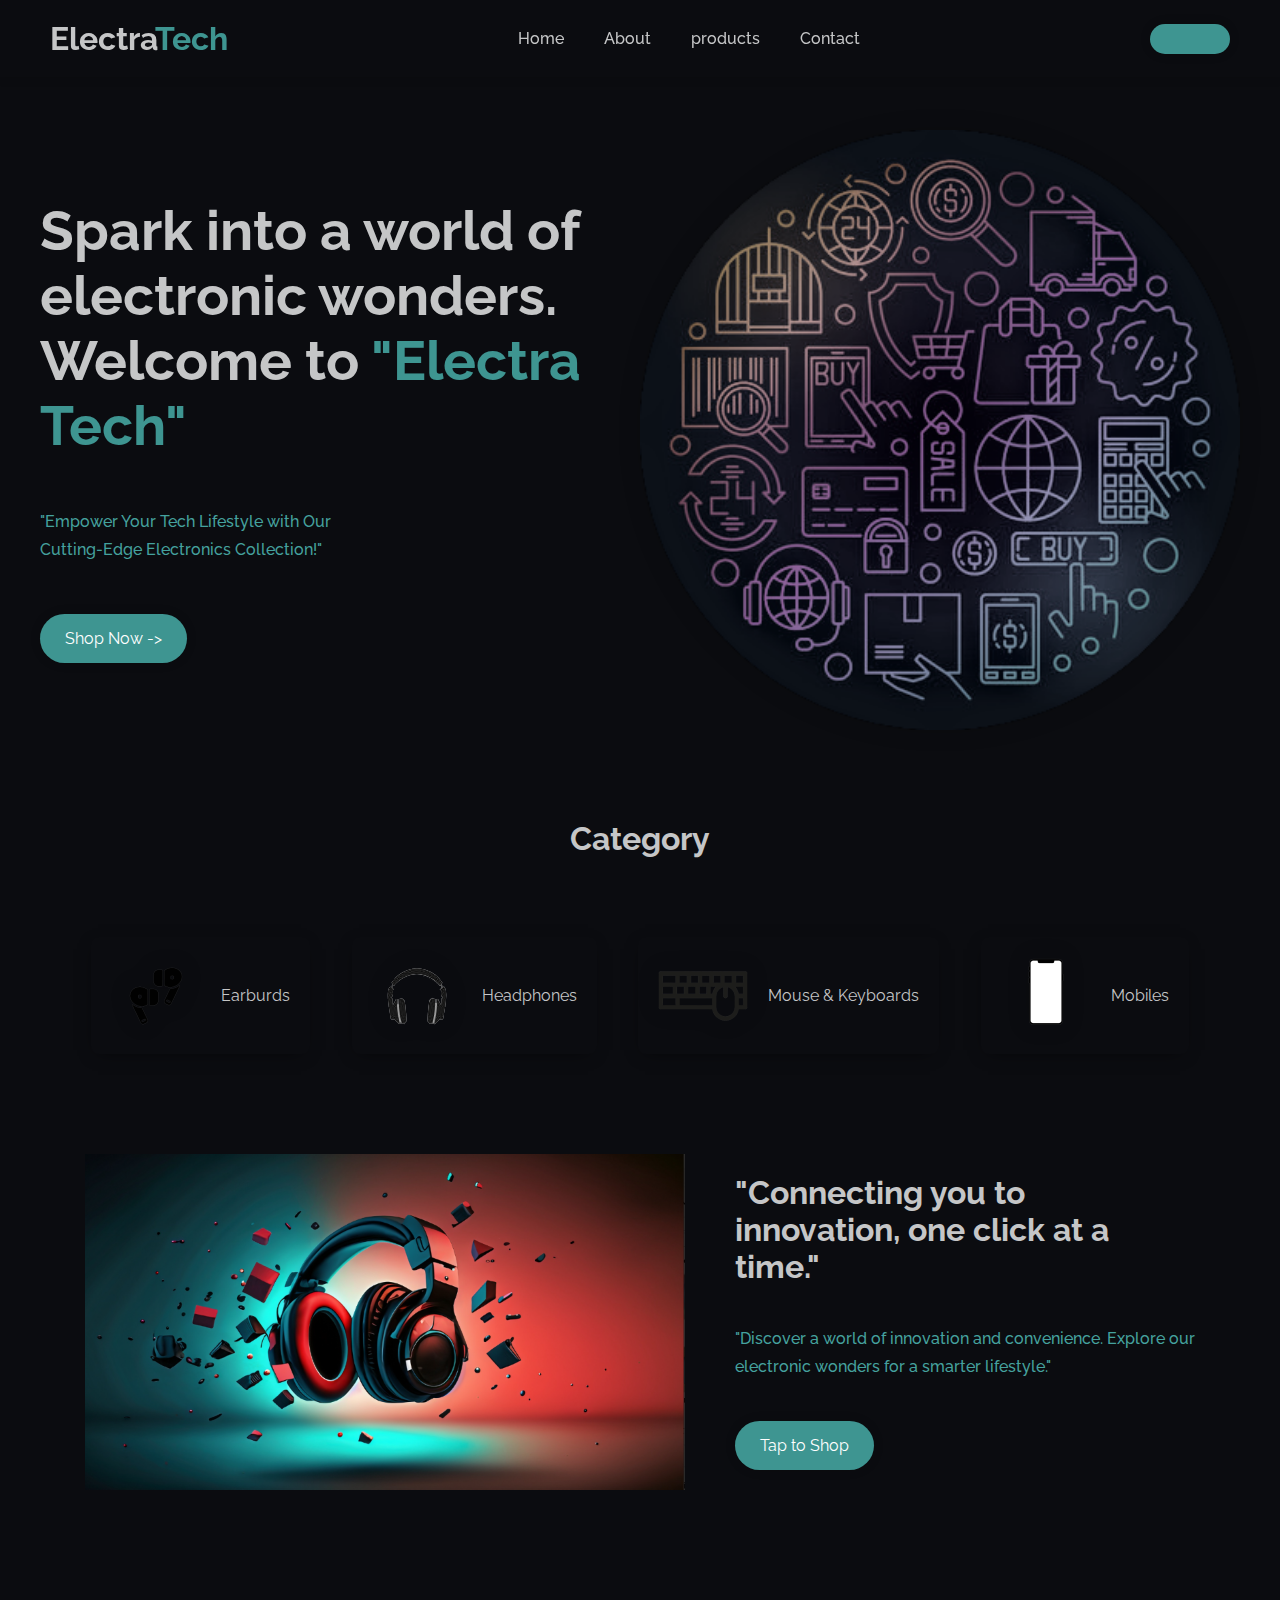
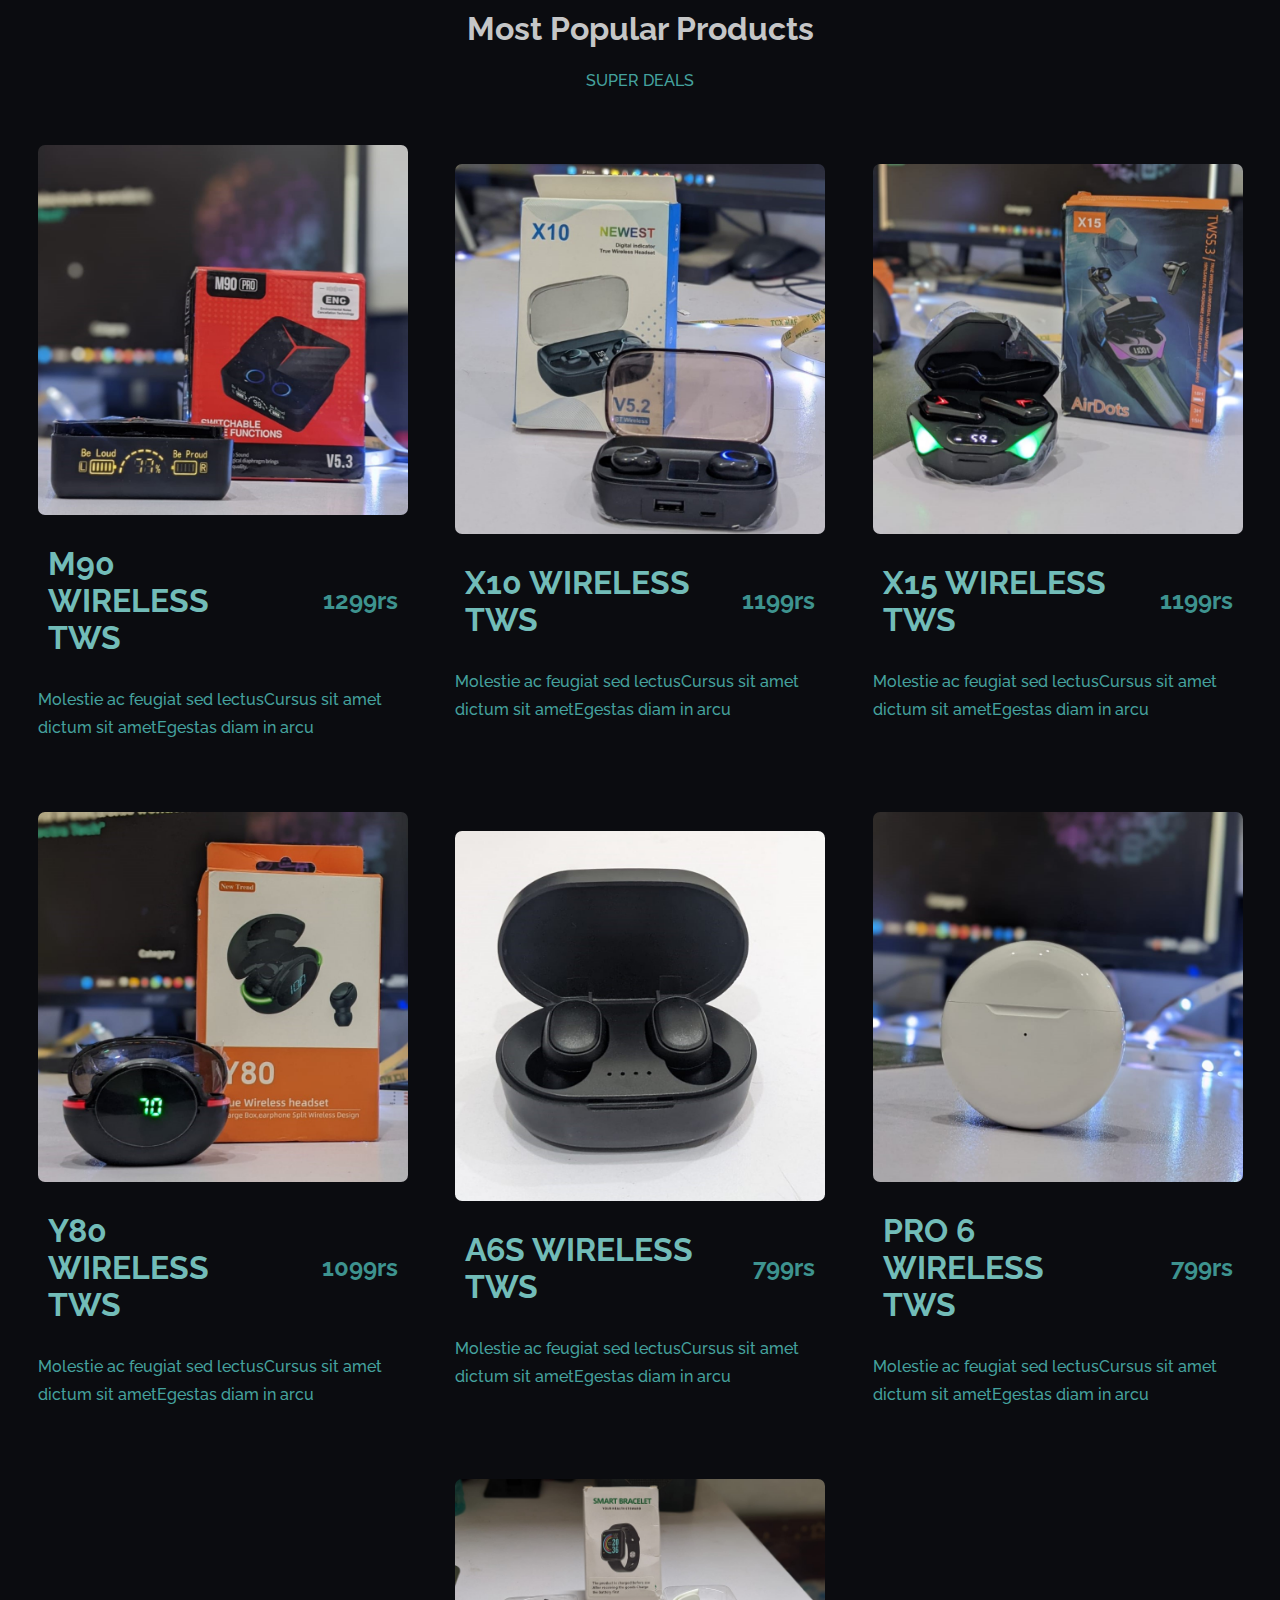
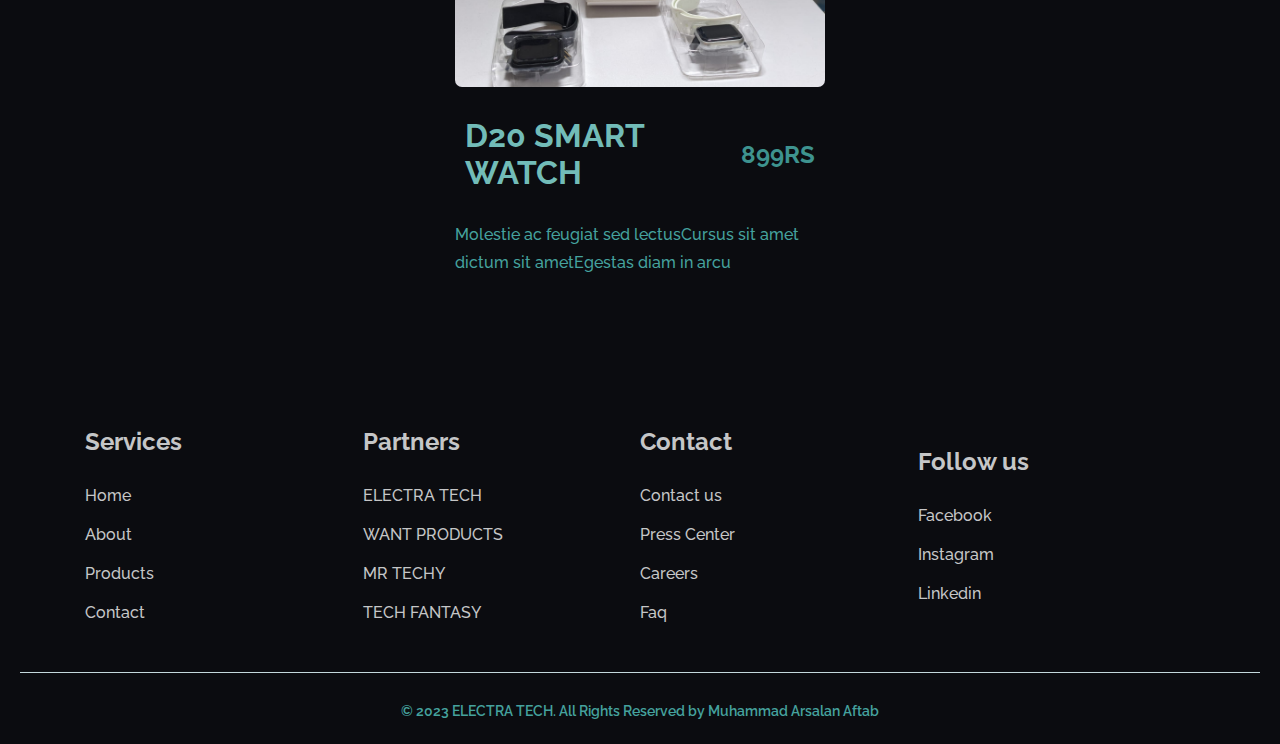
<file: index.html>
<html lang="en">

<head>
    <meta charset="UTF-8">
    <meta http-equiv="X-UA-Compatible" content="IE=edge">
    <meta name="viewport" content="width=device-width, initial-scale=1.0">
    <link rel="stylesheet" href="style.css">
    <link rel="stylesheet" href="./responsive.css">
    <link rel="shortcut icon" href="favicon.webp" type="image/x-icon">

    <!-- cdn file  -->

    <link rel="stylesheet" href="https://cdnjs.cloudflare.com/ajax/libs/font-awesome/6.2.1/css/all.min.css"
        integrity="sha512-MV7K8+y+gLIBoVD59lQIYicR65iaqukzvf/nwasF0nqhPay5w/9lJmVM2hMDcnK1OnMGCdVK+iQrJ7lzPJQd1w=="
        crossorigin="anonymous" referrerpolicy="no-referrer" />

    <title>ELECTRA TECH</title>
    <link rel="shortcut icon"  href="img/t-logo.png">
</head>

<body>

    <!-- header-section  -->

    <header id="home">

        <nav class="navBar flex">
            <div class="logo">
                <h2>Electra<span>Tech</span></h2>
            </div>
            <div class="nav-menu">
                <ul class="flex menus">
                    <li><a href="#home" class="hover-link"  onclick="barclose()">Home</a></li>
                    <li><a href="#about" class="hover-link"  onclick="barclose()">About</a></li>
                    <li><a href="#products" class="hover-link"  onclick="barclose()">products</a></li>
                    <li><a href="./contact.html" class="hover-link">Contact</a></li>
                </ul>
            </div>
            <div class="menu-buttons primaryButton flex">
                <i class="fa-solid fa-magnifying-glass"></i>
                <i class="fa-sharp fa-solid fa-cart-shopping"></i>
                <input type="checkbox"  id="check">
                <label for="check">
                <i class="fa-solid fa-bars" id="bars" onmouseenter="baropen()" onclick="barclose()"></i>
            </label>
            </div>
        </nav>

        <!-- hero-section  -->

        <section class="hero-section">
            <div class=" flex hero-content">

                <div class="hero-left">
                    <img src="./img/front1.png" alt="">
                </div>

                <div class="hero-right flex">
                    <h1>
                        Spark into a world of electronic wonders. Welcome to <span> "Electra Tech"</span> </h1>
                    <p>"Empower Your Tech Lifestyle with Our Cutting-Edge Electronics Collection!"</p>
                    <a href="#" class="primaryButton">Shop Now -></a>
                </div>

            </div>
        </section>
    </header>


    <!-- categoery-section  -->

    <section class="categoery-section container">

        <div class="category-header flex">
            <h2>Category</h2>
            
        </div>
        <div class="container small-cards">

            <div class="category-card flex">
                <img src="./img/L1.png" alt="logo">
                <span>Earburds</span>
            </div>

            <div class="category-card flex">
                <img src="./img/L4.png" alt="logo">
                <span>Headphones</span>
            </div>

            <div class="category-card flex">
                <img src="./img/L3.png" alt="logo">
                <span>Mouse & Keyboards</span>
            </div>

            <div class="category-card flex">
                <img src="./img/L2.png" alt="logo">
                <span>Mobiles</span>
            </div>


        </div>
    </section>

    <!-- About-Section -->

    <section class="About-section" id="about">
        <div class="container about-content flex">

            <div class="about-left">
                <img src="./img/headphone1.png" alt="image">
            </div>
            <div class="about-right flex">
                <h2>
                    "Connecting you to innovation, one click at a time."</h2>
                <p>"Discover a world of innovation and convenience. Explore our electronic wonders for a smarter lifestyle."</p>

                 <a href="#" class="primaryButton">Tap to Shop</a>   
            </div>

        </div>
    </section>

    <!-- menu-section  -->

    <section class="menu-section" id="menu">
         
        <div class="menu-header flex">
 <h2>Most Popular Products</h2>
 <p>SUPER DEALS</p>
        </div>

            <div class="menu-cards flex">
   
                <div class="menu-card flex">
                    <img src="./img/m90 m.jpg" alt="image">
                    <div class="heading flex">
                        <h2><a href="./m90.html" class="lc">M90 WIRELESS TWS</a> </h2>
                        <span>1299rs</span>
                    </div>
                    <p>Molestie ac feugiat sed lectusCursus sit amet dictum sit ametEgestas diam in arcu</p>
                    <div class="stars flex">
                        <i class="fa-solid fa-star"></i>
                        <i class="fa-solid fa-star"></i>
                        <i class="fa-solid fa-star"></i>
                        <i class="fa-solid fa-star"></i>
                        <i class="fa-solid fa-star"></i>
                    </div>
                </div>
                <div class="menu-card flex">
                    <img src="./img/x10 m.jpg" alt="image">
                    <div class="heading flex">
                        <h2><a href="./x10.html" class="lc">X10 WIRELESS TWS</a></h2>
                        <span>1199rs</span>
                    </div>
                    <p>Molestie ac feugiat sed lectusCursus sit amet dictum sit ametEgestas diam in arcu</p>
                    <div class="stars flex">
                        <i class="fa-solid fa-star"></i>
                        <i class="fa-solid fa-star"></i>
                        <i class="fa-solid fa-star"></i>
                        <i class="fa-solid fa-star"></i>
                        <i class="fa-solid fa-star"></i>
                    </div>
                </div>
                <div class="menu-card flex">
                    <img src="./img/x15 m.jpg" alt="image">
                    <div class="heading flex">
                        <h2><a href="./x15.html" class="lc">X15 WIRELESS TWS</a></h2>
                        <span>1199rs</span>
                    </div>
                    <p>Molestie ac feugiat sed lectusCursus sit amet dictum sit ametEgestas diam in arcu</p>
                    <div class="stars flex">
                        <i class="fa-solid fa-star"></i>
                        <i class="fa-solid fa-star"></i>
                        <i class="fa-solid fa-star"></i>
                        <i class="fa-solid fa-star"></i>
                        <i class="fa-solid fa-star"></i>
                    </div>
                </div>
                <div class="menu-card flex">
                    <img src="./img/y80 m.jpg" alt="image">
                    <div class="heading flex">
                        <h2><a href="./y80.html" class="lc">Y80 WIRELESS TWS</a></h2>
                        <span>1099rs</span>
                    </div>
                    <p>Molestie ac feugiat sed lectusCursus sit amet dictum sit ametEgestas diam in arcu</p>
                    <div class="stars flex">
                        <i class="fa-solid fa-star"></i>
                        <i class="fa-solid fa-star"></i>
                        <i class="fa-solid fa-star"></i>
                        <i class="fa-solid fa-star"></i>
                        <i class="fa-solid fa-star"></i>
                    </div>
                </div>

                <div class="menu-card flex">
                    <img src="./img/a6s m.jpg" alt="image">
                    <div class="heading flex">
                        <h2><a href="./a6s.html" class="lc">A6S WIRELESS TWS</a></h2>
                        <span>799rs</span>
                    </div>
                    <p>Molestie ac feugiat sed lectusCursus sit amet dictum sit ametEgestas diam in arcu</p>
                    <div class="stars flex">
                        <i class="fa-solid fa-star"></i>
                        <i class="fa-solid fa-star"></i>
                        <i class="fa-solid fa-star"></i>
                        <i class="fa-solid fa-star"></i>
                        <i class="fa-solid fa-star"></i>
                    </div>
                </div>
                <div class="menu-card flex">
                    <img src="./img/pro6 m.jpg" alt="image">
                    <div class="heading flex">
                        <h2><a href="./pro6.html" class="lc">PRO 6 WIRELESS TWS</a></h2>
                        <span>799rs</span>
                    </div>
                    <p>Molestie ac feugiat sed lectusCursus sit amet dictum sit ametEgestas diam in arcu</p>
                    <div class="stars flex">
                        <i class="fa-solid fa-star"></i>
                        <i class="fa-solid fa-star"></i>
                        <i class="fa-solid fa-star"></i>
                        <i class="fa-solid fa-star"></i>
                        <i class="fa-solid fa-star"></i>
                    </div>
                </div>




                <div class="menu-card flex">
                    <img src="./img/d20 m.jpg" alt="image">
                    <div class="heading flex">
                        <h2><a href="./d20.html" class="lc">D20 SMART WATCH</a></h2>
                        <span>899RS</span>
                    </div>
                    <p>Molestie ac feugiat sed lectusCursus sit amet dictum sit ametEgestas diam in arcu</p>
                    <div class="stars flex">
                        <i class="fa-solid fa-star"></i>
                        <i class="fa-solid fa-star"></i>
                        <i class="fa-solid fa-star"></i>
                        <i class="fa-solid fa-star"></i>
                        <i class="fa-solid fa-star"></i>
                    </div>
                </div>
                
            </div>
    </section>

    <!-- footer  -->

    <footer>
        <div class="container flex footer-columns">
       
            <div class="footer-col flex">
                <h4>Services</h4>
                <ul class="flex footer-menu">
                    <li><a href="#" class="hover-link">Home</a></li>
                    <li><a href="#" class="hover-link">About</a></li>
                    <li><a href="#" class="hover-link">Products</a></li>
                    <li><a href="#" class="hover-link">Contact</a></li>
                </ul>
            </div>
          
            <div class="footer-col flex">
                <h4>Partners</h4>
                <ul class="flex footer-menu">
                    <li><a href="#" class="hover-link">ELECTRA TECH</a></li>
                    <li><a href="#" class="hover-link">WANT PRODUCTS</a></li>
                    <li><a href="#" class="hover-link">MR TECHY</a></li>
                    <li><a href="#" class="hover-link">TECH FANTASY</a></li>
                </ul>
            </div>

            <div class="footer-col flex">
                <h4>Contact</h4>
                <ul class="flex footer-menu">
                    <li><a href="#" class="hover-link">Contact us</a></li>
                    <li><a href="#" class="hover-link">Press Center</a></li>
                    <li><a href="#" class="hover-link">Careers</a></li>
                    <li><a href="#" class="hover-link">Faq</a></li>
                </ul>
            </div>
            <div class="footer-col flex">
                <h4>Follow us</h4>
                <ul class="flex footer-menu">
                    <li><a href="https://www.facebook.com/profile.php?id=100010565284145" class="hover-link">Facebook</a></li>
                    <li><a href="https://www.instagram.com/aftab_arsalan/" class="hover-link">Instagram</a></li>
                    <li><a href="https://www.linkedin.com/in/arsalan-aftab-69674624b/" class="hover-link">Linkedin</a></li>
                    
                </ul>
            </div>
        </div>

<div class="sub-footer">
    <span>© 2023 ELECTRA TECH. All Rights Reserved by Muhammad Arsalan Aftab</span>
</div>

    </footer>

<script src="./main.js"></script>

</body>

</html>
</file>
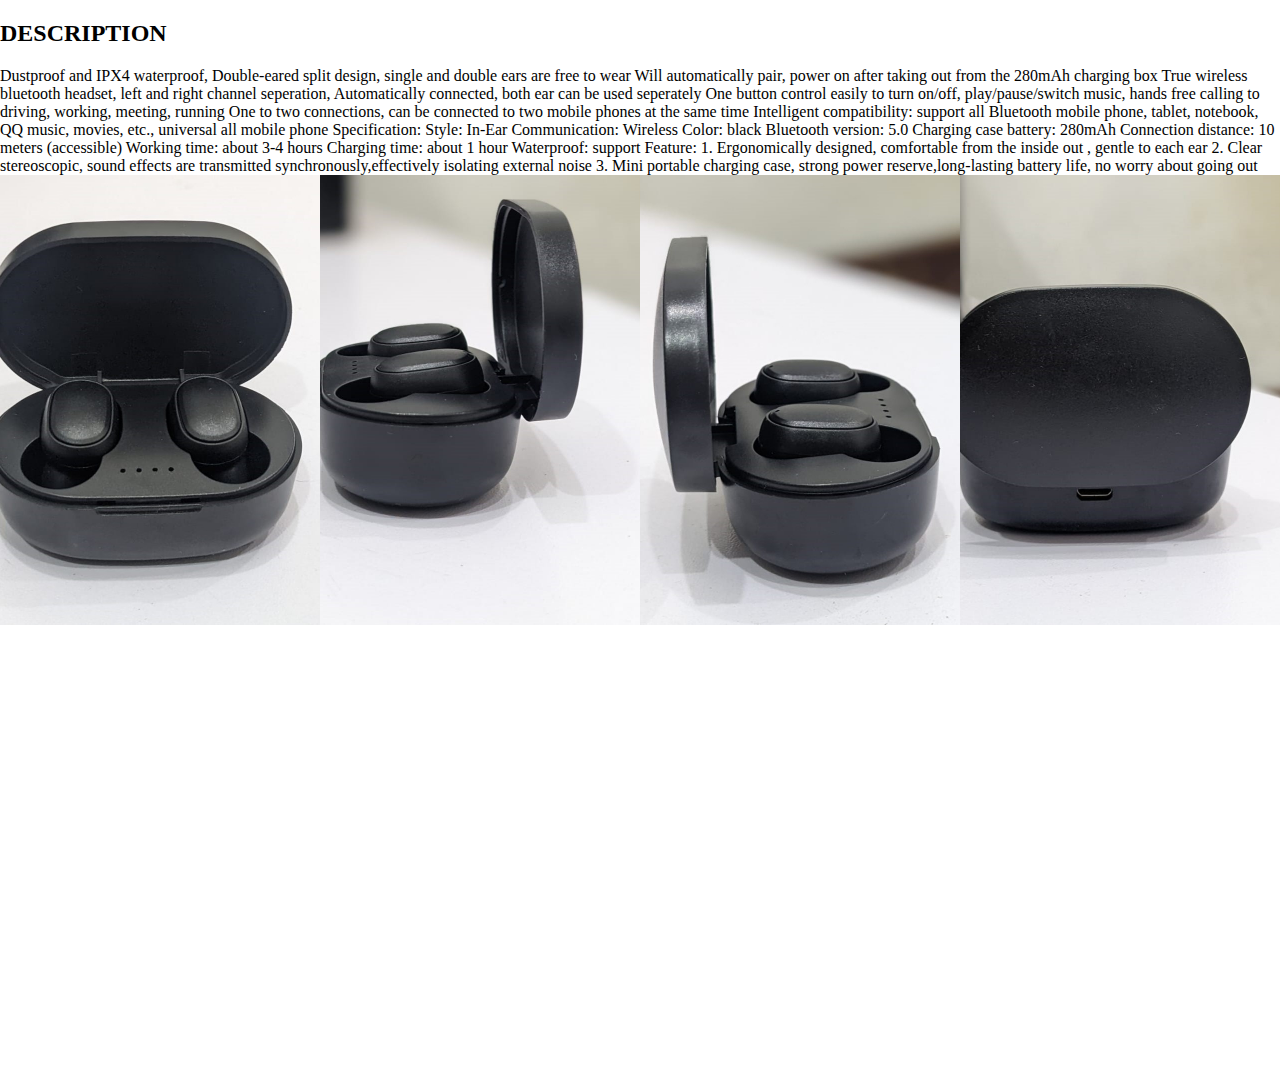
<file: a6s.html>
<!DOCTYPE html>
<html lang="en">
<head>
<meta charset="UTF-8">
<meta name="viewport" content="width=device-width, initial-scale=1.0">
<style>
  body, html {
    margin: 0;
    padding: 0;
    height: 100%;
   
  }
  .container {
    display: flex;
    flex-wrap: wrap;
    height: 100%;
  }
  .image {
    flex: 1;
    height: 50%;
    overflow: hidden;
  }
  .image img {
    width: 100%;
    height: 100%;
    object-fit: cover;
  }
</style>
</head>
<body>
    
    <h2>DESCRIPTION</h2>
    Dustproof and IPX4 waterproof, Double-eared split design, single and double ears are free to wear
Will automatically pair, power on after taking out from the 280mAh charging box
True wireless bluetooth headset, left and right channel seperation, Automatically connected, both ear can be used seperately
One button control easily to turn on/off, play/pause/switch music, hands free calling to driving, working, meeting, running
One to two connections, can be connected to two mobile phones at the same time
Intelligent compatibility: support all Bluetooth mobile phone, tablet, notebook, QQ music, movies, etc., universal all mobile phone

Specification:
Style: In-Ear
Communication: Wireless
Color: black
Bluetooth version: 5.0
Charging case battery: 280mAh
Connection distance: 10 meters (accessible)
Working time: about 3-4 hours
Charging time: about 1 hour
Waterproof: support
Feature:
1. Ergonomically designed, comfortable from the inside out , gentle to each ear
2. Clear stereoscopic, sound effects are transmitted synchronously,effectively isolating external noise
3. Mini portable charging case, strong power reserve,long-lasting battery life, no worry about going out


  <div class="container">
    <div class="image">
      <img src="./img/a6s m.jpg" alt="Image 1">
    </div>
    <div class="image">
      <img src="./img/a6s 1.jpg" alt="Image 2">
    </div>
    <div class="image">
      <img src="./img/a6s 3.jpg" alt="Image 3">
    </div>
    <div class="image">
      <img src="./img/a6s 2.jpg" alt="Image 4">
    </div>
    
  </div>
  
</body>

</html>
</file>
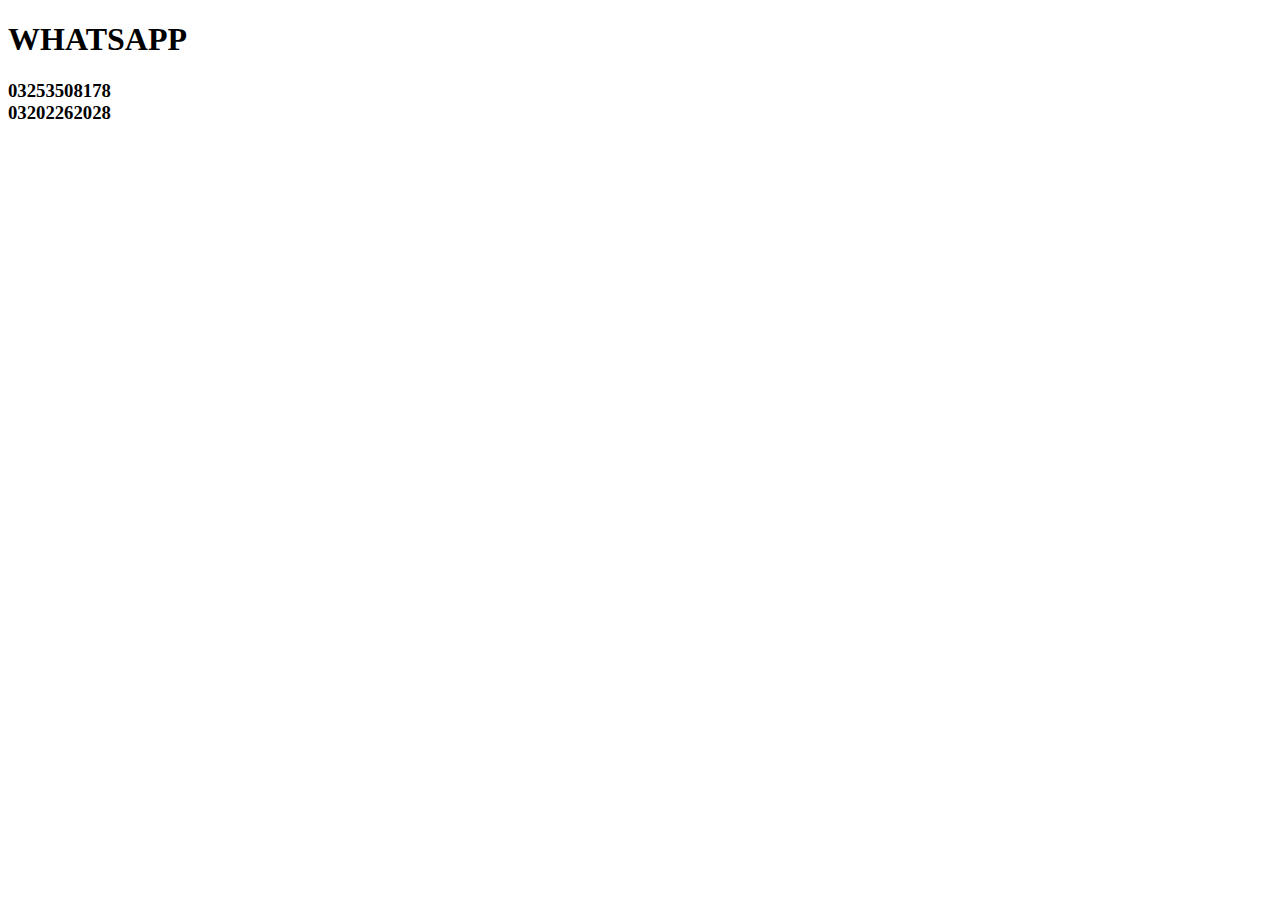
<file: contact.html>
<!DOCTYPE html>
<html lang="en">
<head>
    <meta charset="UTF-8">
    <meta name="viewport" content="width=device-width, initial-scale=1.0">
    <title>Document</title>
</head>
<body>
    <h1>WHATSAPP</h1>
    <h3>03253508178<br>03202262028</h3>
    
</body>
</html>
</file>
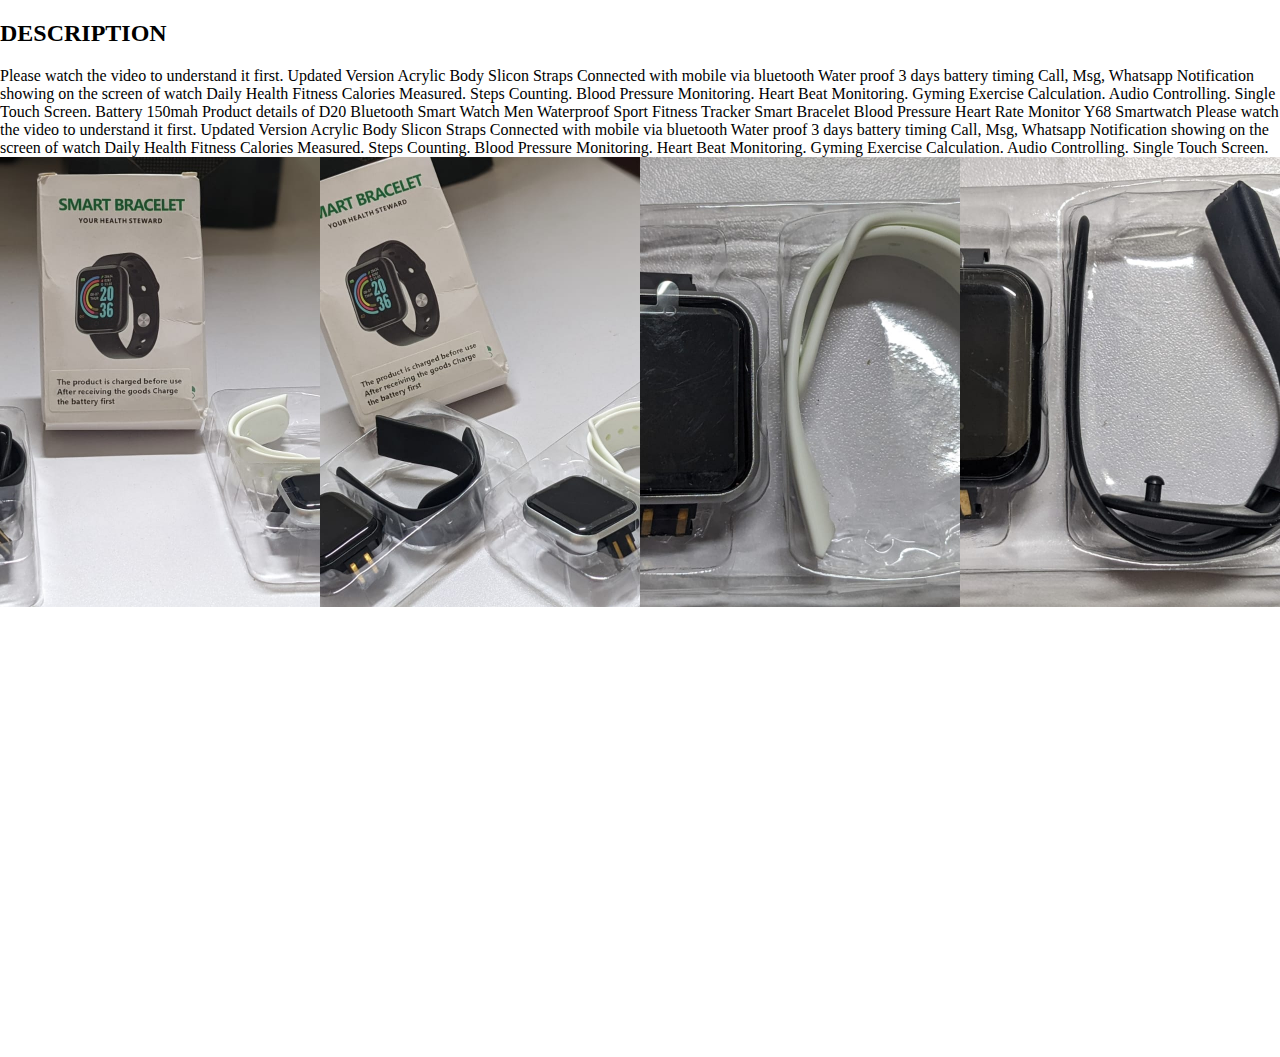
<file: d20.html>
<!DOCTYPE html>
<html lang="en">
<head>
<meta charset="UTF-8">
<meta name="viewport" content="width=device-width, initial-scale=1.0">
<style>
  body, html {
    margin: 0;
    padding: 0;
    height: 100%;
   
  }
  .container {
    display: flex;
    flex-wrap: wrap;
    height: 100%;
  }
  .image {
    flex: 1;
    height: 50%;
    overflow: hidden;
  }
  .image img {
    width: 100%;
    height: 100%;
    object-fit: cover;
  }
</style>
</head>
<body>
    <h2>DESCRIPTION</h2>
    Please watch the video to understand it first.
Updated Version
Acrylic Body
Slicon Straps
Connected with mobile via bluetooth
Water proof
3 days battery timing
Call, Msg, Whatsapp Notification showing on the screen of watch
Daily Health Fitness Calories Measured.
Steps Counting.
Blood Pressure Monitoring.
Heart Beat Monitoring.
Gyming Exercise Calculation.
Audio Controlling.
Single Touch Screen.
Battery 150mah
Product details of D20 Bluetooth Smart Watch Men Waterproof Sport Fitness Tracker Smart Bracelet Blood Pressure Heart Rate Monitor Y68 Smartwatch
Please watch the video to understand it first.
Updated Version
Acrylic Body
Slicon Straps
Connected with mobile via bluetooth
Water proof
3 days battery timing
Call, Msg, Whatsapp Notification showing on the screen of watch
Daily Health Fitness Calories Measured.
Steps Counting.
Blood Pressure Monitoring.
Heart Beat Monitoring.
Gyming Exercise Calculation.
Audio Controlling.
Single Touch Screen.
    
  <div class="container">
    <div class="image">
      <img src="./img/d20 m.jpg" alt="Image 1">
    </div>
    <div class="image">
      <img src="./img/d20 1.jpg" alt="Image 2">
    </div>
    <div class="image">
      <img src="./img/d20 2.jpg" alt="Image 3">
    </div>
    <div class="image">
      <img src="./img/d20 3.jpg" alt="Image 4">
    </div>
    
  </div>
  
</body>

</html>
</file>
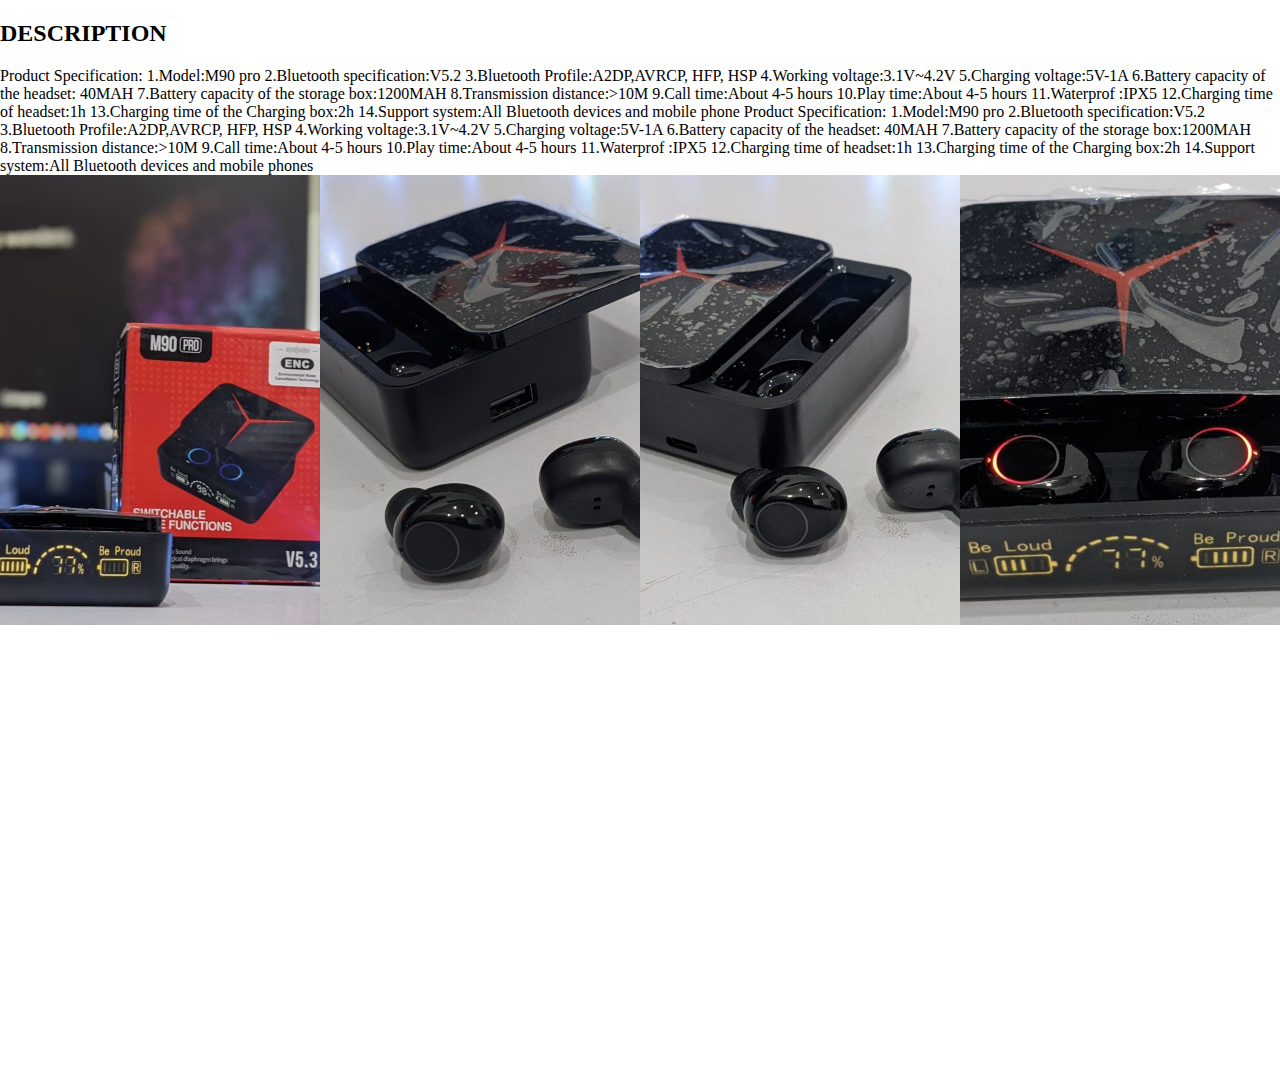
<file: m90.html>
<!DOCTYPE html>
<html lang="en">
<head>
<meta charset="UTF-8">
<meta name="viewport" content="width=device-width, initial-scale=1.0">
<style>
  body, html {
    margin: 0;
    padding: 0;
    height: 100%;
   
  }
  .container {
    display: flex;
    flex-wrap: wrap;
    height: 100%;
  }
  .image {
    flex: 1;
    height: 50%;
    overflow: hidden;
  }
  .image img {
    width: 100%;
    height: 100%;
    object-fit: cover;
  }
</style>
</head>
<body>
  <h2>DESCRIPTION</h2>
  Product Specification:
  1.Model:M90 pro
  2.Bluetooth specification:V5.2
  3.Bluetooth Profile:A2DP,AVRCP, HFP, HSP
  4.Working voltage:3.1V~4.2V
  5.Charging voltage:5V-1A
  6.Battery capacity of the headset: 40MAH
  7.Battery capacity of the storage box:1200MAH
  8.Transmission distance:>10M
  9.Call time:About 4-5 hours
  10.Play time:About 4-5 hours
  11.Waterprof :IPX5
  12.Charging time of headset:1h
  13.Charging time of the Charging box:2h
  14.Support system:All Bluetooth devices and mobile phone
  Product Specification:
  1.Model:M90 pro
  2.Bluetooth specification:V5.2
  3.Bluetooth Profile:A2DP,AVRCP, HFP, HSP 
  4.Working voltage:3.1V~4.2V
  5.Charging voltage:5V-1A
  6.Battery capacity of the headset: 40MAH
  7.Battery capacity of the storage box:1200MAH
  8.Transmission distance:>10M 
  9.Call time:About 4-5 hours
  10.Play time:About 4-5 hours
  11.Waterprof :IPX5
  12.Charging time of headset:1h
  13.Charging time of the Charging box:2h
  14.Support system:All Bluetooth devices and mobile phones
    
  <div class="container">
    <div class="image">
      <img src="./img/m90 m.jpg" alt="Image 1">
    </div>
    <div class="image">
      <img src="./img/m90 1.jpg" alt="Image 2">
    </div>
    <div class="image">
      <img src="./img/m90 2.jpg" alt="Image 3">
    </div>
    <div class="image">
      <img src="./img/m90 3.jpg" alt="Image 4">
    </div>
    
  </div>
  
</body>

</html>
</file>
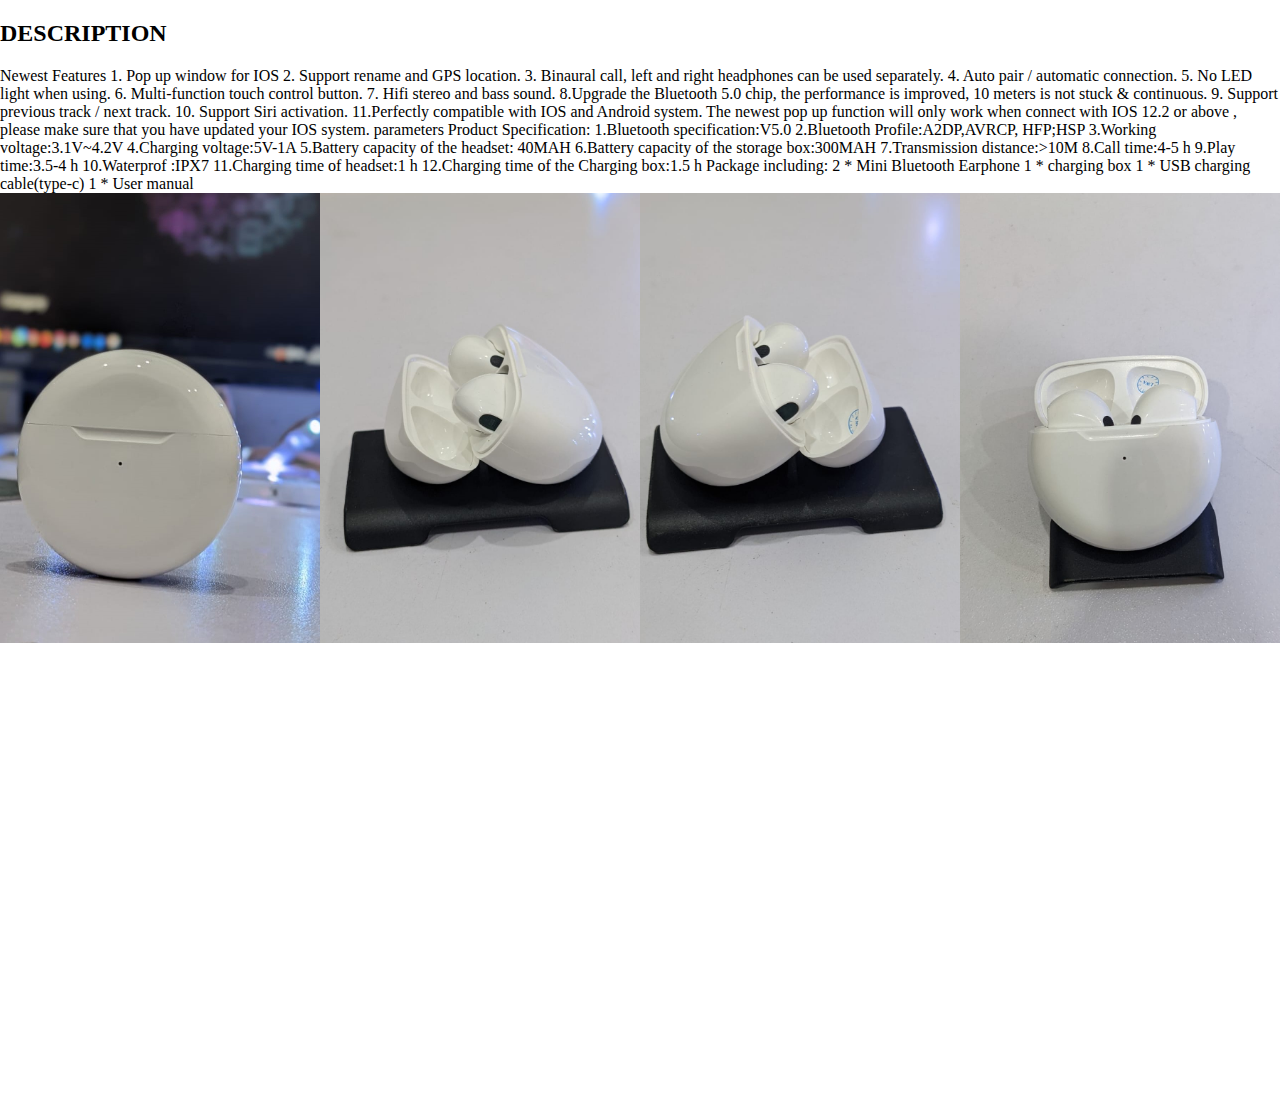
<file: pro6.html>
<!DOCTYPE html>
<html lang="en">
<head>
<meta charset="UTF-8">
<meta name="viewport" content="width=device-width, initial-scale=1.0">
<style>
  body, html {
    margin: 0;
    padding: 0;
    height: 100%;
   
  }
  .container {
    display: flex;
    flex-wrap: wrap;
    height: 100%;
  }
  .image {
    flex: 1;
    height: 50%;
    overflow: hidden;
  }
  .image img {
    width: 100%;
    height: 100%;
    object-fit: cover;
  }
</style>
</head>
<body>
  <h2>DESCRIPTION</h2>
  Newest Features
1. Pop up window for IOS
2. Support rename and GPS location.
3. Binaural call, left and right headphones can be used separately.
4. Auto pair / automatic connection.
5. No LED light when using.
6. Multi-function touch control button.
7. Hifi stereo and bass sound.
8.Upgrade the Bluetooth 5.0 chip, the performance is improved, 10 meters is not stuck & continuous.
9. Support previous track / next track.
10. Support Siri activation.
11.Perfectly compatible with IOS and Android system.
The newest pop up function will only work when connect with IOS 12.2 or above , please make sure that you have updated your IOS system.
parameters
Product Specification:
1.Bluetooth specification:V5.0
2.Bluetooth Profile:A2DP,AVRCP, HFP;HSP
3.Working voltage:3.1V~4.2V
4.Charging voltage:5V-1A
5.Battery capacity of the headset: 40MAH
6.Battery capacity of the storage box:300MAH
7.Transmission distance:>10M
8.Call time:4-5 h
9.Play time:3.5-4 h
10.Waterprof :IPX7
11.Charging time of headset:1 h
12.Charging time of the Charging box:1.5 h
Package including:
2 * Mini Bluetooth Earphone
1 * charging box
1 * USB charging cable(type-c)
1 * User manual
    
    
  <div class="container">
    <div class="image">
      <img src="./img/pro6 m.jpg" alt="Image 1">
    </div>
    <div class="image">
      <img src="./img/pro6 1.jpg" alt="Image 2">
    </div>
    <div class="image">
      <img src="./img/pro6 2.jpg" alt="Image 3">
    </div>
    <div class="image">
      <img src="./img/pro6 3.jpg" alt="Image 4">
    </div>
    
  </div>
  
</body>

</html>
</file>
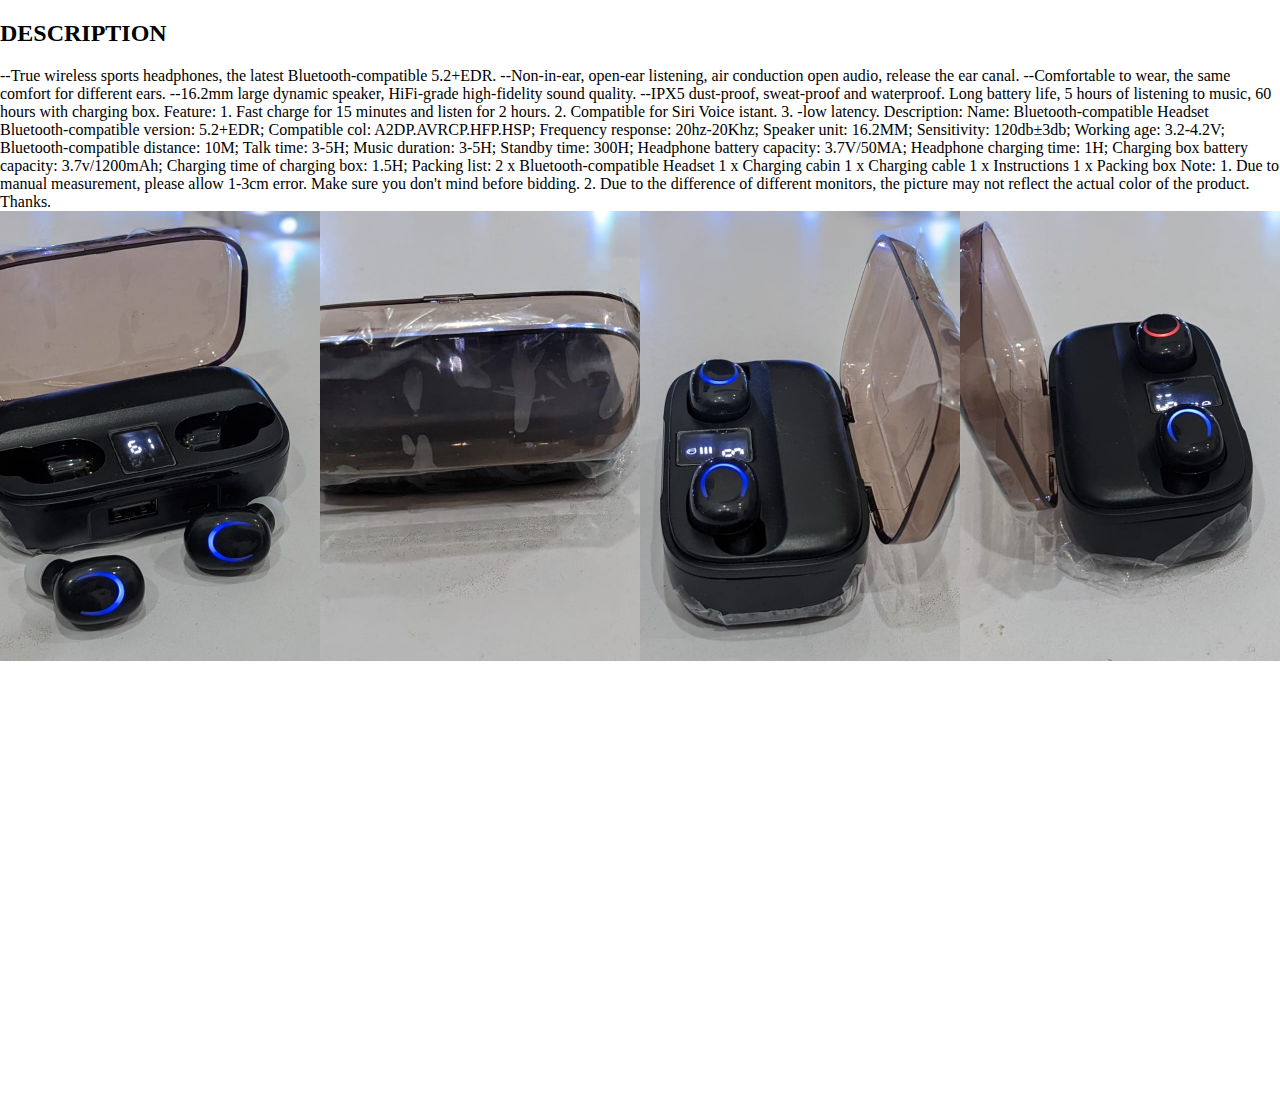
<file: x10.html>
<!DOCTYPE html>
<html lang="en">
<head>
<meta charset="UTF-8">
<meta name="viewport" content="width=device-width, initial-scale=1.0">
<style>
  body, html {
    margin: 0;
    padding: 0;
    height: 100%;
   
  }
  .container {
    display: flex;
    flex-wrap: wrap;
    height: 100%;
  }
  .image {
    flex: 1;
    height: 50%;
    overflow: hidden;
  }
  .image img {
    width: 100%;
    height: 100%;
    object-fit: cover;
  }
</style>
</head>
<body>
    <h2>DESCRIPTION</h2>
    --True wireless sports headphones, the latest Bluetooth-compatible 5.2+EDR.
--Non-in-ear, open-ear listening, air conduction open audio, release the ear canal.
--Comfortable to wear, the same comfort for different ears.
--16.2mm large dynamic speaker, HiFi-grade high-fidelity sound quality.
--IPX5 dust-proof, sweat-proof and waterproof. Long battery life, 5 hours of listening to music, 60 hours with charging box.
Feature:

1. Fast charge for 15 minutes and listen for 2 hours.
2. Compatible for Siri Voice istant.
3. -low latency.

Description:
Name: Bluetooth-compatible Headset
Bluetooth-compatible version: 5.2+EDR;
Compatible col: A2DP.AVRCP.HFP.HSP;
Frequency response: 20hz-20Khz;
Speaker unit: 16.2MM;
Sensitivity: 120db±3db;
Working age: 3.2-4.2V;
Bluetooth-compatible distance: 10M;
Talk time: 3-5H;
Music duration: 3-5H;
Standby time: 300H;
Headphone battery capacity: 3.7V/50MA;
Headphone charging time: 1H;
Charging box battery capacity: 3.7v/1200mAh;
Charging time of charging box: 1.5H;
Packing list:
2 x Bluetooth-compatible Headset
1 x Charging cabin
1 x Charging cable
1 x Instructions
1 x Packing box
Note:
1. Due to manual measurement, please allow 1-3cm error. Make sure you don't mind before bidding.
2. Due to the difference of different monitors, the picture may not reflect the actual color of the product. Thanks.
    
  <div class="container">
    <div class="image">
      <img src="./img/x10 1.jpg" alt="Image 1">
    </div>
    <div class="image">
      <img src="./img/x10 2.jpg" alt="Image 2">
    </div>
    <div class="image">
      <img src="./img/x10 3.jpg" alt="Image 3">
    </div>
    <div class="image">
      <img src="./img/x10 4.jpg" alt="Image 4">
    </div>
    
  </div>
  
</body>

</html>
</file>
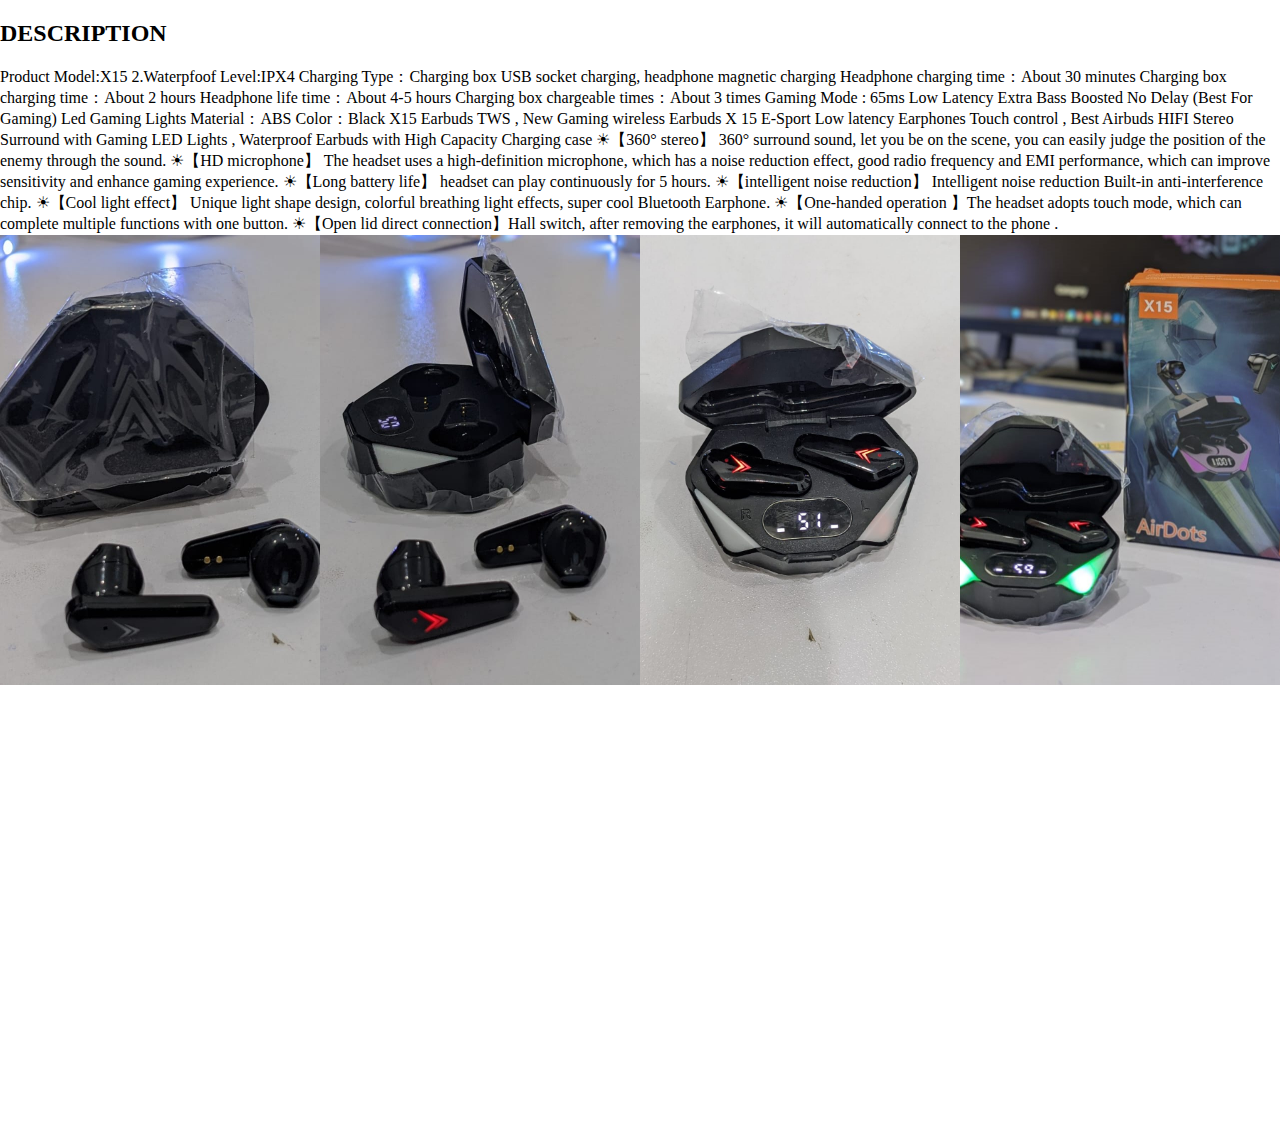
<file: x15.html>
<!DOCTYPE html>
<html lang="en">
<head>
<meta charset="UTF-8">
<meta name="viewport" content="width=device-width, initial-scale=1.0">
<style>
  body, html {
    margin: 0;
    padding: 0;
    height: 100%;
   
  }
  .container {
    display: flex;
    flex-wrap: wrap;
    height: 100%;
  }
  .image {
    flex: 1;
    height: 50%;
    overflow: hidden;
  }
  .image img {
    width: 100%;
    height: 100%;
    object-fit: cover;
  }
</style>
</head>
<body>
    
    <h2>DESCRIPTION</h2>
    Product Model:X15
2.Waterpfoof Level:IPX4
Charging Type：Charging box USB socket charging, headphone magnetic charging
Headphone charging time：About 30 minutes
Charging box charging time：About 2 hours
Headphone life time：About 4-5 hours
Charging box chargeable times：About 3 times
Gaming Mode : 65ms Low Latency
Extra Bass Boosted
No Delay (Best For Gaming)
Led Gaming Lights
Material：ABS
Color：Black
X15 Earbuds TWS , New Gaming wireless Earbuds X 15 E-Sport Low latency Earphones Touch control , Best Airbuds HIFI Stereo Surround with Gaming LED Lights , Waterproof Earbuds with High Capacity Charging case
☀【360° stereo】 360° surround sound, let you be on the scene, you can easily judge the position of the enemy through the sound. 
☀【HD microphone】 The headset uses a high-definition microphone, which has a noise reduction effect, good radio frequency and EMI performance, which can improve sensitivity and enhance gaming experience. 
☀【Long battery life】 headset can play continuously for 5 hours. 
☀【intelligent noise reduction】 Intelligent noise reduction Built-in anti-interference chip. 
☀【Cool light effect】 Unique light shape design, colorful breathing light effects, super cool Bluetooth Earphone. 
☀【One-handed operation 】The headset adopts touch mode, which can complete multiple functions with one button. ☀【Open lid direct connection】Hall switch, after removing the earphones, it will automatically connect to the phone .
 
  <div class="container">
    <div class="image">
      <img src="./img/x15 1.jpg" alt="Image 1">
    </div>
    <div class="image">
      <img src="./img/x15 2.jpg" alt="Image 2">
    </div>
    <div class="image">
      <img src="./img/x15 3.jpg" alt="Image 3">
    </div>
    <div class="image">
      <img src="./img/x15 m.jpg" alt="Image 4">
    </div>
    
  </div>
  
</body>

</html>
</file>
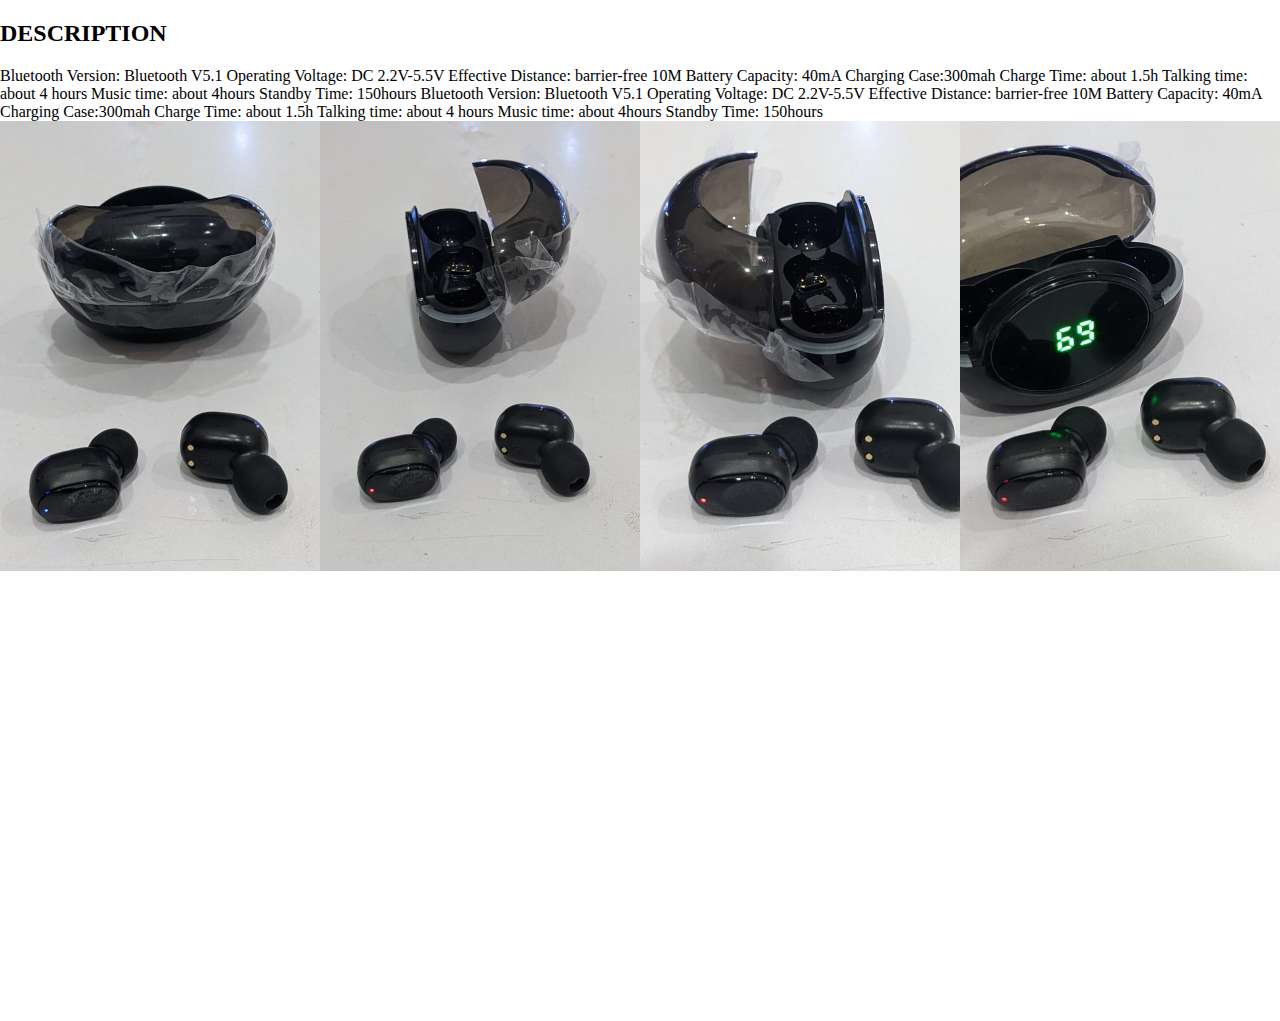
<file: y80.html>
<!DOCTYPE html>
<html lang="en">
<head>
<meta charset="UTF-8">
<meta name="viewport" content="width=device-width, initial-scale=1.0">
<style>
  body, html {
    margin: 0;
    padding: 0;
    height: 100%;
   
  }
  .container {
    display: flex;
    flex-wrap: wrap;
    height: 100%;
  }
  .image {
    flex: 1;
    height: 50%;
    overflow: hidden;
  }
  .image img {
    width: 100%;
    height: 100%;
    object-fit: cover;
  }
</style>
</head>
<body>
    <H2>DESCRIPTION</H2>
    Bluetooth Version: Bluetooth V5.1
    Operating Voltage: DC 2.2V-5.5V
    Effective Distance: barrier-free 10M
    Battery Capacity: 40mA
    Charging Case:300mah
    Charge Time: about 1.5h
    Talking time: about 4 hours
    Music time: about 4hours
    Standby Time: 150hours
    Bluetooth Version: Bluetooth V5.1
    Operating Voltage: DC 2.2V-5.5V
    Effective Distance: barrier-free 10M
    Battery Capacity: 40mA
    Charging Case:300mah
    Charge Time: about 1.5h
    Talking time: about 4 hours
    Music time: about 4hours
    Standby Time: 150hours
    
  <div class="container">
    <div class="image">
      <img src="./img/y80 1.jpg" alt="Image 1">
    </div>
    <div class="image">
      <img src="./img/y80 2.jpg" alt="Image 2">
    </div>
    <div class="image">
      <img src="./img/y80 3.jpg" alt="Image 3">
    </div>
    <div class="image">
      <img src="./img/y80 4.jpg" alt="Image 4">
    </div>
    
  </div>
  
</body>

</html>
</file>
<file: style.css>
@import url('https://fonts.googleapis.com/css2?family=Raleway:wght@300;400;500;600;700&display=swap');

*{
    padding: 0;
    margin: 0;
    box-sizing: border-box;
}
body{
    font-family: 'Raleway', sans-serif;
    background-color: var(--bg-color);
    color: var(--text-color);
    /* background-color: black; */

}
html{
    scroll-behavior:smooth;
}
:root{
    --main-color:#66fcf292;
    --text-color:#C5C6C7;
    --bg-color: #0B0C10;
    --para-color:#45A29E;
    --paddding-inline-section:20px;
}
h1{
    font-size: 3.45rem;
}
h2{
    font-size: 2rem;
}
h3{
    font-size: 2rem;
}
h4{
    font-size: 1.5rem;
}
p{
    font-size: 1rem;
    line-height: 1.75rem;
    color: var(--para-color);
    font-weight: 500;
}
ul{
    list-style: none;
}
a{
    text-decoration: none;
}
.lc{
    color: #72bcb8;
}
/* Utility class */

.container{
    max-width: 1150px;
    margin-inline: auto;
    padding-inline: var(--paddding-inline-section);
}
.flex{
    display: flex;
    align-items: center;
}
.hover-link{
    color: var(--text-color);
    font-size: 1rem;
    font-weight: 500;
    transition: 0.2s ease-out;
}
.hover-link:hover{
    color: var(--main-color);
}
.primaryButton{
    padding: 15px 25px;
    color: #fff;
    background: var(--main-color);
    border-radius: 25px;
    box-shadow: 0px 0px 10px .5px rgba(0, 0, 0, 0.17);
    transition: all 0.3s ease-out;
}
.primaryButton:hover{
    background: transparent;
    color: var(--main-color);
}
#check{
    display: none;
}
/* header-section */

.navBar{
    width: 100%;
    justify-content: space-between;
    padding-block: 20px;
    box-shadow: 0px 0px 10px rgba(0, 0, 0, 0.17);
    padding-inline: 50px;
    background: var(--bg-color);
    align-items: center;
    position: fixed;
    top: 0;
    z-index: 100;
}
.logo span{
 color: var(--main-color);
}
.menus{
    gap: 40px;
    font-weight:bold;
}
.menu-buttons{
    gap: 15px;
    justify-content: center;
}

/* hero-section */

.hero-section{
    margin-top: 50px;
}
.hero-content{
    width: 100%;
    padding: 80px 40px 40px;
    flex-direction: row-reverse;
    justify-content: space-between;
}

.hero-left img{
    width: 600px;
    filter: drop-shadow( 0px 0px 10px rgba(0, 0, 0, 0.17));
}
.hero-right{
    max-width: 60%;
    align-items: flex-start;
    flex-direction: column;
    gap: 50px;
}
.hero-right span{
    color: var(--main-color);
}
.hero-right p{
max-width: 330px;
}

#bars{
    display: none;
}

/* categoery-section */

.categoery-section{
    margin-top: 50px;
    text-align: center;
}
.category-header{
    flex-direction: column;
    gap: 10px;
}
.small-cards{
    padding: 80px 0 0;
    display: flex;
    justify-content: space-around;
   gap: 30px 30px;
}
.category-card{
    padding-block: 10px;
    padding-inline: var(--paddding-inline-section);
    box-shadow: -1px 4px 17px -8px rgba(0,0,0,0.75);
    gap: 20px;
    border-radius: 8px;
    transition: all 0.4s ease;
}
.category-card:hover{
    transform: scale(1.03);
}
.category-card img{
    filter: drop-shadow( 0px 0px 10px rgba(0, 0, 0, 0.17));
}

/* About-Section */

.About-Section{
    margin-top: 40px;
    padding: 60px var(--paddding-inline-section) 0;
}
.about-content{
    align-items: center;
    gap: 50px;
}
.about-left img{
width: 600px;
}
.about-right{
    flex-direction: column;
    gap: 40px;
    align-items: flex-start;
}

/* menu-section */

.menu-section{
    margin-top: 40px;
    padding: 80px var(--paddding-inline-section) 0;
}
.menu-header{
    text-align: center;
    flex-direction: column;
    gap: 20px;
}
.menu-header p{
    max-width: 400px;
}
.menu-cards{
    margin-top: 50px;
    flex-wrap: wrap;
    gap: 40px 30px;
    justify-content: space-evenly;

}
.menu-card{
    width: 370px;
    flex-direction: column;
    gap: 30px;
    align-items: flex-start;
    transition: all 0.4s ease-out;
}
.menu-card:hover{
    transform: scale(1.02);
}
.heading{
    gap: 50px;
    padding-inline: 10px;
}
.heading span{
    font-size: 1.5rem;
    font-weight: bold;
    color: var(--main-color);
}
.menu-card img{
    width: 100%;
    border-radius: 7px;
}
.stars{
    color: var(--main-color);
    gap: 10px;
}

/* footer */

footer{
    margin-top: 50px;
    padding: 70px var(--paddding-inline-section) 0;
}
.footer-col{
    flex-direction: column;
    gap: 30px;
    align-items: flex-start;
    width: 400px;
}
.footer-menu{
    flex-direction: column;
    gap: 20px;
    align-items: flex-start;
}
.footer-columns{
    justify-content: space-between;
}

/* sub-footer */

.sub-footer{
    margin-top: 50px;
    text-align: center;
    padding: 30px var(--paddding-inline-section) 0;
    border-top: 0.25px solid #c4d8dc;
}
.sub-footer span{
    padding-block: 25px;
    color: var(--para-color);
    font-weight: 600;
    font-size: 0.85rem;
}
</file>
<file: responsive.css>
@media (max-width:1150px) {
    .hero-left img {
        width: 500px;
    }

    .menu-cards {
        align-items: center;
    }
}

@media (max-width:950px) {
    .navBar .menus {
        display: block;
        position: fixed;
        top: 86px;
        left: -100%;
        background: rgba(34, 34, 34, 0.651);
        backdrop-filter: blur(4px);
        width: 100%;
        height: 100vh;
        text-align: center;
        display: flex;
        align-items: center;
        flex-direction: column;
        transition: all 0.4s ease;
        z-index: 100;
        padding-top: 10%;
    }
    .menu-buttons #bars{

        transition: all 0.4s ease-out;
    }
    .menu-buttons #bars:hover{
        transform: scale(1.3);
    }
    .menus a {
        font-size: 1.5rem;
        color: #fff;
    }

    #bars {
        display: block;
    }

    .hero-content {
        flex-direction: column-reverse;
    }


    .hero-left img {
        width: 400px;
    }

    .hero-right {
        align-items: center;
        margin-bottom: 30px;
    }

    .hero-right h1 {
        text-align: center;
    }

    .menu-cards {
        align-items: center;
    }

    .menu-card {
        width: 300px;
    }

    .about-content {
        flex-wrap: wrap;
        align-items: center;
    }

    .about-right {
        align-items: center;
    }

    .about-left {

        align-items: center;
        text-align: center;
    }

    .about-left img {
        width: 400px;
    }

    .about-right {
        text-align: center;
        align-items: center;
    }

    .small-cards {
        flex-wrap: wrap;
    }

    .footer-columns {
        align-items: center;
        flex-wrap: wrap;
        row-gap: 40px;
    }
}
</file>
